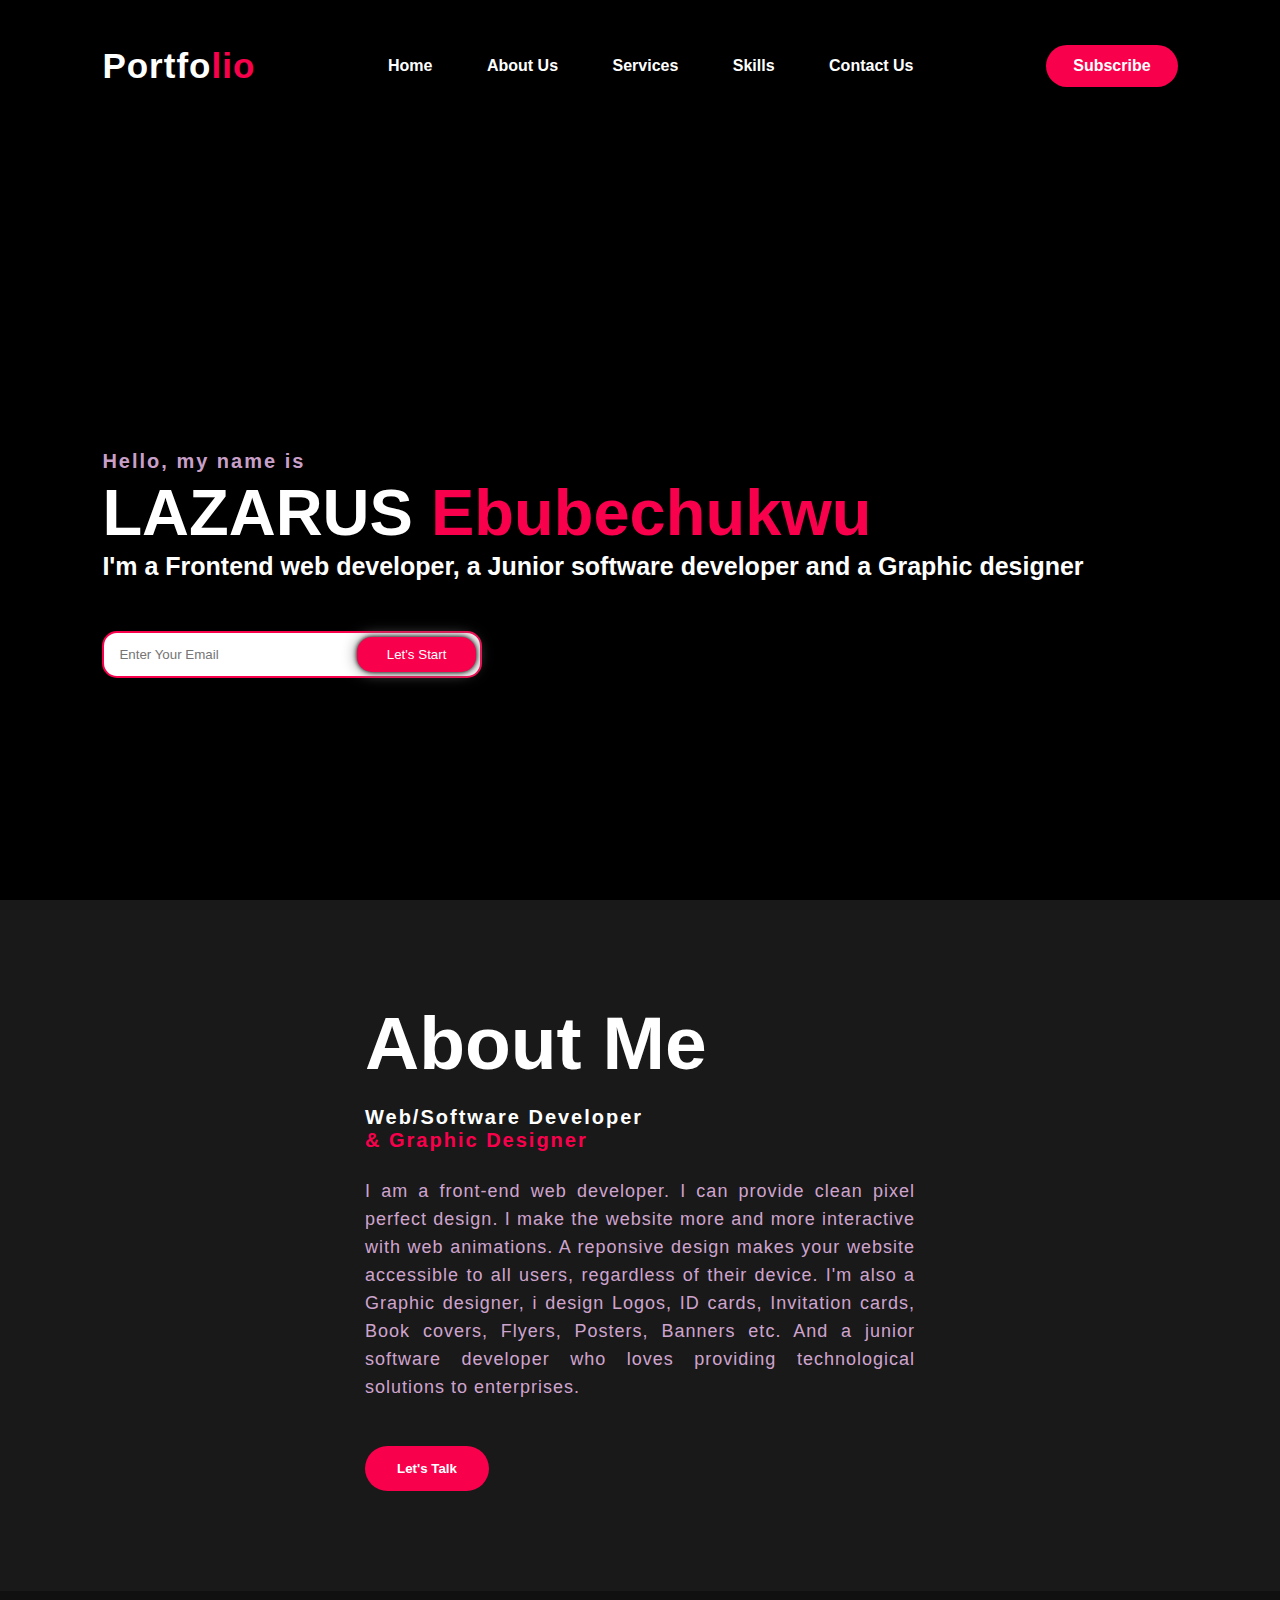
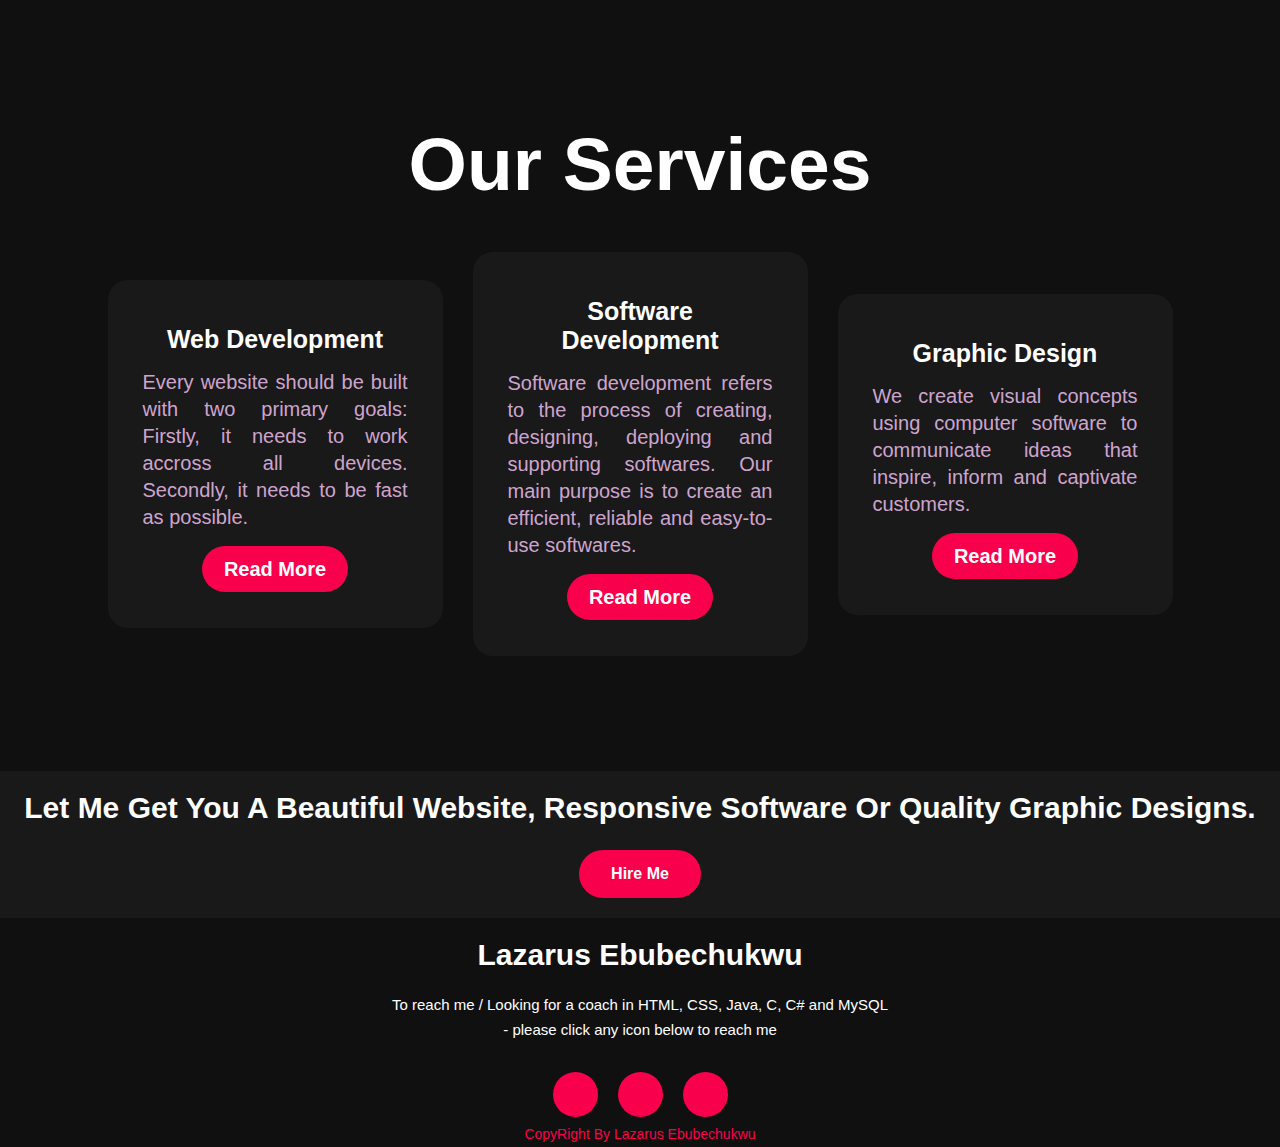
<file: index.html>
<!DOCTYPE html>
<html lang="en">
<head>
    <meta charset="UTF-8">
    <meta http-equiv="X-UA-Compatible" content="IE=edge">
    <meta name="viewport" content="width=device-width, initial-scale=1.0">
    
    <!--link rel="stylesheet" href="https://www.w3schools.com/lib/w3.css"-->
    <link rel="stylesheet" href="index.css">
    
    <title>My Portfolio</title>

    <link rel="stylesheet" href="https://cdnjs.cloudflare.com/ajax/libs/font-awesome/6.4.0/css/all.min.css" integrity="sha512-iecdLmaskl7CVkqkXNQ/ZH/XLlvWZOJyj7Yy7tcenmpD1ypASozpmT/E0iPtmFIB46ZmdtAc9eNBvH0H/ZpiBw==" crossorigin="anonymous" referrerpolicy="no-referrer" />

    
</head>
<body>
    <div class="screen">
    <!--hero section start -->
    <div class="hero">
        <nav>
            <h2 class="logo">Portfo<span>lio</span></h2>
            <ul>
                <li><a href="#">Home</a></li>
                <li><a href="#sect1">About Us</a></li>
                <li><a href="#serv">Services</a></li>
                <li><a href="skills.html">Skills</a></li>
                <li><a href="#cont">Contact Us</a></li>
            </ul>
            <a href="#" class="btn">Subscribe</a>
        </nav>
        <div class="content" >
            <h4>Hello, my name is</h4>
            <h1>LAZARUS <span>Ebubechukwu</span></h1>
            <h3>I'm a Frontend web developer, a Junior software developer and a Graphic designer</h3>
            <div class="newsletter">
                <form action="mailto:lazarusebube2@gmail.com">
                    <input type="email" name="email" id="mail" placeholder="Enter Your Email" required>
                    <input type="submit" name="Submit" value="Let's Start">
                </form>
            </div>
        </div>
    </div>

    <!---About section start--->
    <section class="about">
        <div class="main">
            <!--img src="C:\Users\USER\Documents\my portfolio\images\IMG_20230526_090640_060-removebg-preview (1).png"-->
            <div class="about-text">
                <h2 id="sect1">About Me</h2>
                <h5>Web/Software Developer <span><br>& Graphic Designer</span></h5>
                <p>
                    I am a front-end web developer. I can provide clean pixel perfect design.
                    I make the website more and more interactive with web animations.
                    A reponsive design makes your website accessible to all users, regardless of their device.

                    I'm also a Graphic designer, i design Logos, ID cards, Invitation cards, Book covers, Flyers, Posters, Banners etc.
                    And a junior software developer who loves providing technological solutions to enterprises.
                </p>
                <a href="https://wa.me/+2347012695606"> <button type="button">Let's Talk</button></a>
            </div>
        </div>
    </section>

    <!--service section start-->

    <div class="service">
        <div class="title">
            <h2 id="serv">Our Services</h2>
        </div>
        <div class="box">
            
            <div class="card">
                <i class="fa-solid fa-bars"></i>
                <h5 id="web">Web Development</h5>
                <div class="pra">
                    <p>
                        Every website should be built with two primary goals: Firstly,
                        it needs to work accross all devices. Secondly, it needs to be fast as possible.
                    </p>
                    
                    <p style="text-align: center;">
                        <a href="in_progress.html" class="button">Read More</a>
                    </p>
                </div>

            </div>

            <div class="card">
                <i class="fa-solid fa-user"></i>
                <h5 id="soft">Software Development</h5>
                <div class="pra">
                    <p>
                        Software development refers to the process of creating, designing, deploying and supporting softwares.
                        Our main purpose is to create an efficient, reliable and easy-to-use softwares.
                    </p>
                    
                    <p style="text-align: center;">
                        <a href="in_progress.html" class="button">Read More</a>
                    </p>
                </div>

            </div>

            <div class="card">
                <i class="fa-solid fa-bell"></i>
                <h5 id="graphic">Graphic Design</h5>
                <div class="pra">
                    <p>
                        We create visual concepts using computer software to communicate ideas that inspire,
                        inform and captivate customers.
                    </p>
                    
                    <p style="text-align: center;">
                        <a href="in_progress.html" class="button">Read More</a>
                    </p>
                </div>
            </div>
        </div>
    </div>

    <!--Contact Me-->
    <div class="contact-me">
        <p>Let Me Get You A Beautiful Website, Responsive Software Or Quality Graphic Designs.</p>
        <a href="https://wa.me/+2347012695606" class="button-two">Hire Me</a>
    </div>

    <!--footer start-->
    <footer>
        <p>Lazarus Ebubechukwu</p>
        <p id="cont">To reach me / Looking for a coach in HTML, CSS, Java, C, C# and MySQL - please click any icon below to reach me</p>
        <div class="social">
            <a href="https://wa.me/+2347012695606"><i class="fa-brands fa-whatsapp"></i></i></a>
            <a href="mailto:lazarusebube2@gmail.com"><i class="fa-regular fa-envelope"></i></a>
            <a href="tel:+2347012695606"><i class="fa-solid fa-phone"></i></a>
        </div>
        <p class="end">CopyRight By Lazarus Ebubechukwu</p>
    </footer>
</div>
</body>
</html>
</file>
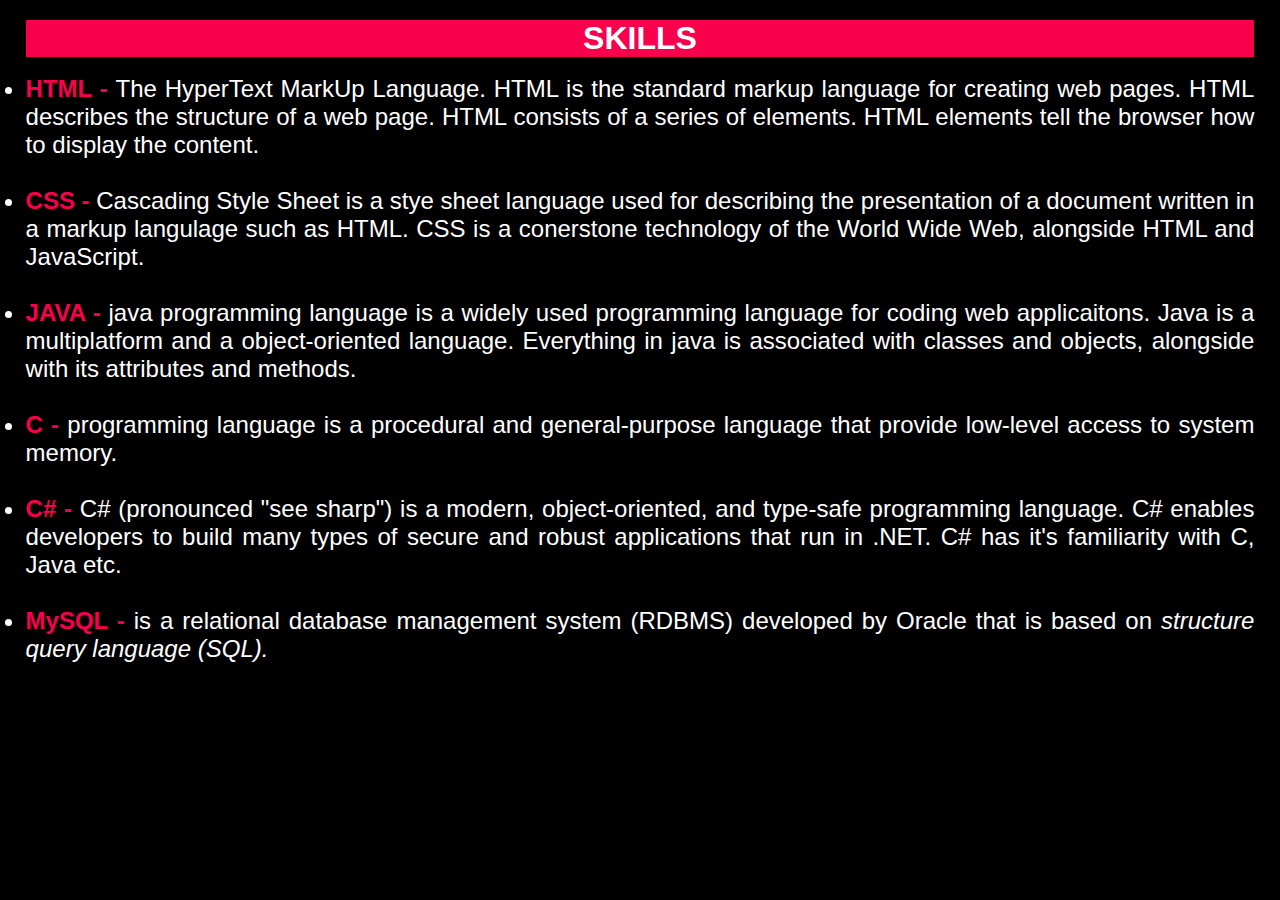
<file: skills.html>
<!DOCTYPE html>
<html lang="en">
<head>
    <meta charset="UTF-8">
    <meta http-equiv="X-UA-Compatible" content="IE=edge">
    <meta name="viewport" content="width=device-width, initial-scale=1.0">
    <title>Skills</title>
    <link rel="stylesheet" href="skills.css">
</head>
<body> 
    <nav>
        <h1 class="head">SKILLS</h1><br>
        <div class="skills-section">
            <nav>
                <ul>
                    <li><span>HTML - </span>The HyperText MarkUp Language. HTML is the standard markup language for creating web pages.
                        HTML describes the structure of a web page. HTML consists of a series of elements.
                        HTML elements tell the browser how to display the content.
                    </li>
                    <br>
                    <li><span>CSS - </span>Cascading Style Sheet is a stye sheet language used for describing the presentation of a document written in a markup langulage
                        such as HTML. CSS is a conerstone technology of the World Wide Web, alongside HTML and JavaScript.
                    </li>
                    <br>
                    <li><span>JAVA - </span>java programming language is a widely used programming language for coding web applicaitons.
                        Java is a multiplatform and a object-oriented language. Everything in java is associated with classes and objects, 
                        alongside with its attributes and methods.
                    </li>
                    <br>
                    <li><span>C -</span> programming language is a procedural and general-purpose language that provide low-level access to system memory.</li>
                    <br>
                    <li><span>C# - </span>C# (pronounced "see sharp") is a modern, object-oriented, and type-safe programming language.
                        C# enables developers to build many types of secure and robust applications that run in .NET.
                        C# has it's familiarity with C, Java etc.
                    </li>
                    <br>
                    <li><span>MySQL - </span> is a relational database management system (RDBMS) developed by Oracle that is based on
                        <em>structure query language (SQL).</em>
                    </li>
                </ul>
            </nav>
        </div>
        
</body>
</html>
</file>
<file: index.css>
*{
    padding: 0;
    margin: 0;
    font-family:'Josefin Sans', sans-serif;
    box-sizing: border-box;
}
.hero{
    height: 100vh;
    width: 100%;
    background-color: black;
    background-size: cover;
    background-position: center;
}
nav{
    display: flex;
    align-items: center;
    justify-content: space-between;
    padding-top: 45px;
    padding-left: 8%;
    padding-right: 8%;
}
.logo{
    color: white;
    font-size: 35px;
    letter-spacing: 1px;
    cursor: pointer;
}
span{
    color: #f9004d;
}
nav ul li{
    list-style-type: none;
    display: inline-block;
    padding: 10px 25px;
}
nav ul li a{
    color: white;
    text-decoration: none;
    font-weight: bold;
    text-transform: capitalize;
}
nav ul li a:hover{
    color: #f9004d;
    text-decoration: none;
    transition: .3s;
}
.btn{
    background-color: #f9004d;
    color: white;
    text-decoration: none;
    font-weight: bold;
    border: 2px solid transparent;
    padding: 10px 25px;
    border-radius: 30px;
    transition: transform .4s;
}
.btn:hover{
    transform: scale(1.2);
}
.content{
    position: absolute;
    top: 50%;
    left: 8%;
    transform: translateY(-50);
}
h1{
    color: white;
    margin: 2px 0px 2px;
    font-size: 65px;
}
h3{
    color: white;
    margin-bottom: 50px;
    font-size: 25px;
}
h4{
    color: #fcfc;
    letter-spacing: 2px;
    font-size: 20px;
}
.newsletter form{
    width: 380px;
    max-width: 100%;
    position: relative;
}
.newsletter form input:first-child{
    display: inline-block;
    width: 100%;
    padding: 14px 130px 14px 15px;
    border: 2px solid #f9004d;
    outline: none;
    border-radius: 15px;
}
.newsletter form input:last-child{
    position: absolute;
    display: inline-block;
    padding: 10px 30px;
    border: none;
    outline: none;
    border-radius: 15px;
    background-color: #f9004d;
    color:white;
    box-shadow: 0px 0px 5px #000, 0px 0px 15px #858585;
    top: 6px;
    right: 6px;
}
.about{
    width: 100%;
    padding: 100px 0px;
    background-color: #191919;
}
.about img{
    height: auto;
    width: 430px;
}
.about-text{
    width: 550px;
}
.main{
    width: 1130px;
    max-width: 95%;
    margin: 0 auto;
    display: flex;
    align-items: center;
    justify-content: space-around;
}
.about-text h2{
    color: white;
    font-size: 75px;
    text-transform: capitalize;
    margin-bottom: 20px;
}
.about-text h5{
    color: white;
    letter-spacing: 2px;
    font-size: 20px;
    text-transform: capitalize;
    margin-bottom: 25px;
}
.about-text p{
    color: #fcfc;
    letter-spacing: 1px;
    line-height: 28px;
    font-size: 18px;
    margin-bottom: 45px;
    text-align: justify;
}
button{
    background-color: #f9004d;
    color: white;
    text-decoration: none;
    border: 2px solid transparent;
    font-weight: bold;
    padding: 13px 30px;
    border-radius: 30px;
    transition: .4s;
}
button:hover{
    background-color: transparent;
    border: 2px solid #f9004d;
    cursor: pointer;
}
.service{
    background: #101010;
    width: 100%;
    padding: 100px 0px;
}
.title h2{
    color: white;
    font-size: 75px;
    width: 1130px;
    margin: 30px auto;
    text-align: center;
}
.box{
    display: flex;
    justify-content: center;
    align-items: center;
    min-height: 400px;
}
.card{
    height: auto;
    width: 335px;
    padding: 20px 35px;
    background: #191919;
    border-radius: 20px;
    margin: 15px;
    position: relative;
    overflow: hidden;
    text-align: justify;
}
.card i{
    font-size: 50px;
    display: block;
    text-align: center;
    margin: 25px 0px;
    color: #f9004d;
}
h5{
    color: white;
    font-size: 25px;
    margin-bottom: 15px;
    text-align: justify;
}
#soft, #graphic, #web{
    text-align: center;
}
.pra p{
    color:#fcfc;
    font-size: 20px;
    line-height: 27px;
    margin-bottom: 25px;
}
.card .button{
    background-color: #f9004d;
    color: white;
    text-decoration: none;
    border: 2px solid transparent;
    font-weight: bold;
    padding: 10px 20px;
    border-radius: 30px;
    transition: .4s;
}
.card .button:hover{
    background-color: transparent;
    border: 2px solid #f9004d;
    cursor: pointer;
}
.contact-me{
    width: 100%;
    height: 290%;
    background: #191919;
    display: flex;
    align-items: center;
    flex-direction: column;
    justify-content: center;
}
.contact-me p{
    color: white;
    font-size: 30px;
    font-weight: bold;
    margin-top: 20px;
    margin-bottom: 25px;
}
.contact-me .button-two{
    background-color: #f9004d;
    color: white;
    text-decoration: none;
    border: 2px solid transparent;
    font-weight: bold;
    padding: 13px 30px;
    border-radius: 30px;
    transition: .4s;
    margin-bottom: 20px;
}
.contact-me .button-two:hover{
    background-color: transparent;
    border: 2px solid #f9004d;
    cursor: pointer;
}
footer{
    position: relative;
    width: 100%;
    height: 400%;
    background: #101010;
    display: flex;
    flex-direction: column;
    align-items: center;
    justify-content: center;
}
footer p:nth-child(1){
    font-size: 30px;
    color: white;
    margin: 20px;
    font-weight: bold;
}
footer p:nth-child(2){
    font-size: 15px;
    color: white;
    width: 500px;
    text-align: center;
    line-height: 25px;
}
.social{
    display: flex;
}
.social a{
    width: 45px;
    height: 45px;
    display: flex;
    align-items: center;
    justify-content: center;
    background: #f9004d;
    border-radius: 50%;
    margin: 30px 10px;
    color: white;
    text-decoration: none;
    font-size: 20px;
}
.social a:hover{
    transform: scale(1.3);
    transition: .3s;
}
.end{
    position: absolute;
    color: #f9004d;
    bottom: 5px;
    font-size: 14px;
}
@media (max-width: 420px) and (orientation: portrait), (max-height: 640px){
    *{
        padding: 0;
        margin: 0;
        font-family:'Josefin Sans', sans-serif;
        box-sizing: border-box;
    }
    .hero{
        height: 100vh;
        width: 100%;
        background-color: black;
        background-size: cover;
        background-position: center;
    }
    
    nav{
        display: flex;
        align-items: center;
        justify-content: space-between;
        padding-top: 45px;
        padding-left: 8%;
        padding-right: 8%;
    }
    .logo{
        color: white;
        font-size: 35px;
        letter-spacing: 1px;
        cursor: pointer;
    }
    span{
        color: #f9004d;
    }
    nav ul li{
        list-style-type: none;
        display: inline-block;
        padding: 10px 25px;
        font-size: 14px;
    }
    nav ul li a{
        color: white;
        text-decoration: none;
        font-weight: bold;
        text-transform: capitalize;
    }
    nav ul li a:hover{
        color: #f9004d;
        text-decoration: none;
        transition: .3s;
    }
    .btn{
        background-color: #f9004d;
        color: white;
        text-decoration: none;
        font-weight: bold;
        border: 2px solid transparent;
        padding: 5px 5px;
        border-radius: 30px;
        transition: transform .4s;
        width: 15%;
        font-size: 10px;
    }
    .btn:hover{
        transform: scale(1.2);
    }
    .content{
        position: absolute;
        top: 50%;
        left: 8%;
        transform: translateY(-50);
    }
    h1{
        color: white;
        margin: 2px 0px 2px;
        font-size: 45px;
    }
    h3{
        color: white;
        margin-bottom: 50px;
        font-size: 14px;
    }
    h4{
        color: #fcfc;
        letter-spacing: 2px;
        font-size: 14px;
    }
    .newsletter form{
        width: fit-content;
        max-width: fit-content;
        position: relative;
    }
    .newsletter form input:first-child{
        display: inline-block;
        width: 100%;
        padding: 14px 130px 14px 15px;
        border: 2px solid #f9004d;
        outline: none;
        border-radius: 15px;
    }
    .newsletter form input:last-child{
        position: absolute;
        display: inline-block;
        padding: 10px 30px;
        border: none;
        outline: none;
        border-radius: 15px;
        background-color: #f9004d;
        color:white;
        box-shadow: 0px 0px 5px #000, 0px 0px 15px #858585;
        top: 6px;
        right: 6px;
    }
    .about{
        width: auto;
        padding:  0px;
        background-color: #191919;
    }
    .about img{
        height: auto;
        width: 430px;
    }
    .about-text{
        width: auto;
    }
    .main{
        width: 1130px;
        max-width: 95%;
        margin: 0 auto;
        display: flex;
        align-items: center;
        justify-content: space-around;
    }
    .about-text h2{
        color: white;
        font-size: 35px;
        text-align: center;
        margin-top: 15px;
        text-transform: capitalize;
        margin-bottom: 20px;
    }
    .about-text h5{
        color: white;
        letter-spacing: 2px;
        font-size: 20px;
        text-transform: capitalize;
        margin-bottom: 25px;
        text-align: center;
        padding: 0%;
    }
    .about-text p{
        color: #fcfc;
        letter-spacing: 1px;
        line-height: 28px;
        font-size: 14px;
        margin-bottom: 15px;
        text-align: justify;
        padding: 5px;
    }
    button{
        background-color: #f9004d;
        color: white;
        text-decoration: none;
        border: 2px solid transparent;
        font-weight: bold;
        padding: 13px 30px;
        border-radius: 30px;
        transition: .4s;
        margin-bottom: 15px;
    }
    button:hover{
        background-color: transparent;
        border: 2px solid #f9004d;
        cursor: pointer;
    }
    .service{
        background: #101010;
        width: auto;
        padding: 30px 0px;
    }
    .title h2{
        color: white;
        font-size: 35px;
        width: auto;
        margin: 0px;
        text-align: center;
    }
    .box{
        display:grid;
        justify-content: center;
        align-items: center;
        min-height: auto;
        width: fit-content;
    }
    .card{
        height: auto;
        width: 335px;
        padding: 20px 35px;
        background: #191919;
        border-radius: 20px;
        margin: 15px;
        position: relative;
        overflow: hidden;
        text-align: justify;
    }
    .card i{
        font-size: 30px;
        display: block;
        text-align: center;
        margin: 25px 0px;
        color: #f9004d;
    }
    h5{
        color: white;
        font-size: 25px;
        margin-bottom: 15px;
        text-align: justify;
    }
    #soft, #graphic, #web{
        text-align: center;
        font-size: 20px;
    }
    .pra p{
        color:#fcfc;
        font-size: 14px;
        line-height: 27px;
        margin-bottom: 25px;
    }
    .card .button{
        background-color: #f9004d;
        color: white;
        text-decoration: none;
        border: 2px solid transparent;
        font-weight: bold;
        padding: 10px 20px;
        border-radius: 30px;
        transition: .4s;
        font-size: 12px;
    }
    .card .button:hover{
        background-color: transparent;
        border: 2px solid #f9004d;
        cursor: pointer;
    }
    .contact-me{
        width: 100%;
        height: 290%;
        background: #191919;
        display: flex;
        align-items: center;
        flex-direction: column;
        justify-content: center;
    }
    .contact-me p{
        color: white;
        font-size: 14px;
        font-weight: bold;
        margin-top: 20px;
        margin-bottom: 25px;
        margin-left: 10px;
    }
    .contact-me .button-two{
        background-color: #f9004d;
        color: white;
        text-decoration: none;
        border: 2px solid transparent;
        font-weight: bold;
        font-size: 14px;
        padding: 10px 30px;
        border-radius: 30px;
        transition: .4s;
        margin-bottom: 20px;
    }
    .contact-me .button-two:hover{
        background-color: transparent;
        border: 2px solid #f9004d;
        cursor: pointer;
    }
    footer{
        position: relative;
        width: 100%;
        height: 400%;
        background: #101010;
        display: flex;
        flex-direction: column;
        align-items: center;
        justify-content: center;
    }
    footer p:nth-child(1){
        font-size: 14px;
        color: white;
        margin-top: 20px;
        margin-bottom: 0px;
        font-weight: bold;
    }
    footer p:nth-child(2){
        font-size: 12px;
        color: white;
        width: fit-content;
        text-align: center;
        line-height: 25px;
    }
    .social{
        display: flex;
    }
    .social a{
        width: 45px;
        height: 45px;
        display: flex;
        align-items: center;
        justify-content: center;
        background: #f9004d;
        border-radius: 20%;
        margin-bottom: 20%;
        color: white;
        text-decoration: none;
        font-size: 20px;
    }
    .social a:hover{
        transform: scale(1.3);
        transition: .3s;
    }
    .end{
        position: absolute;
        color: #f9004d;
        margin: fixed;
        font-size: 14px;
    }
    body{
        background: #000;
        padding: 2px;
    }
}
</file>
<file: skills.css>
*{
    padding: 0;
    margin: 0;
    font-family:'Josefin Sans', sans-serif;
    box-sizing: border-box;
}
body{
    background-color: black;
    text-align: justify;
    margin-left: 2%;
    margin-right: 2%;
}
.head{
    color: white;
    text-align: center;
    background: #f9004d;
    margin-top: 20px;
}
.skills-section{
    color: white;
    font-size: 24px;
}
span{
    color: #f9004d;
    font-weight: bolder;
}

@media (max-width: 420px) and (orientation: portrait), (max-height: 640px){
    body {
        margin: 6%;
        font-size: 16px;
    }
    .skills-section{
        color: white;
        font-size: 14px;
    }
}
</file>
